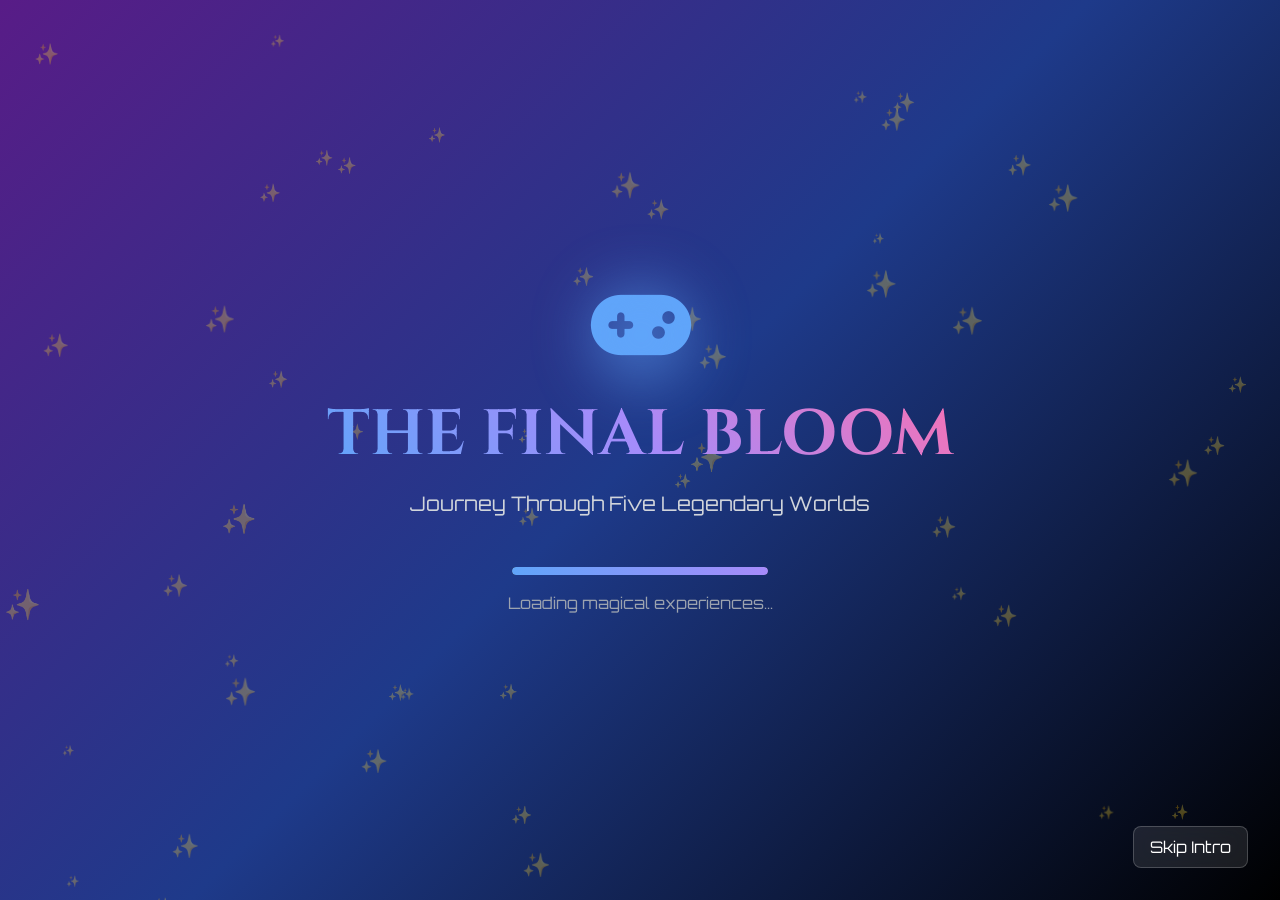
<file: index.html>
<!DOCTYPE html>
<html lang="en">
<head>
    <meta charset="UTF-8">
    <meta name="viewport" content="width=device-width, initial-scale=1.0">
    <title>THE FINAL BLOOM</title>
    
    <!-- Bootstrap CSS -->
    <link href="https://cdn.jsdelivr.net/npm/bootstrap@5.3.0/dist/css/bootstrap.min.css" rel="stylesheet">
    
    <!-- Google Fonts -->
    <link href="https://fonts.googleapis.com/css2?family=Cinzel:wght@400;500;600;700&family=Orbitron:wght@400;500;700;900&display=swap" rel="stylesheet">
    
    <!-- Font Awesome for icons -->
    <link rel="stylesheet" href="https://cdnjs.cloudflare.com/ajax/libs/font-awesome/6.4.0/css/all.min.css">
    
    <!-- Custom CSS -->
    <link rel="stylesheet" href="main.css">
</head>
<body>
    <!-- Cinematic Intro -->
    <div id="cinematicIntro" class="cinematic-intro">
        <div class="intro-particles"></div>
        <div class="intro-content">
            <div class="intro-logo">
                <i class="fas fa-gamepad intro-icon"></i>
                <div class="logo-glow"></div>
            </div>
            <div class="intro-title">
                <h1>THE FINAL BLOOM</h1>
                <p>Journey Through Five Legendary Worlds</p>
            </div>
            <div class="intro-loading">
                <div class="loading-bar">
                    <div class="loading-progress"></div>
                </div>
                <p>Loading magical experiences...</p>
            </div>
        </div>
        <button class="skip-btn" onclick="skipIntro()">Skip Intro</button>
    </div>

    <!-- Main Game Interface -->
    <div id="gameInterface" class="game-interface d-none">
        <!-- Custom Cursor -->
        <div id="customCursor" class="custom-cursor">
            <div class="cursor-dot"></div>
        </div>
        
        <!-- Particle System -->
        <div id="particleSystem" class="particle-system"></div>
        
        <!-- HUD Overlay -->
        <div class="hud-overlay">
            <div class="container-fluid">
                <div class="row align-items-center py-3">
                    <div class="col-md-4">
                        <h2 class="game-title mb-0">THE FINAL BLOOM</h2>
                    </div>
                    <div class="col-md-4 text-center">
                        <div class="hud-stats">
                            <span class="stat-item">
                                <i class="fas fa-crosshairs text-primary"></i>
                                Chapter <span id="currentChapter">1</span>/<span id="totalChapters">5</span>
                            </span>
                            <span class="stat-item">
                                <i class="fas fa-bolt text-warning"></i>
                                <span id="unlockedLevels">2</span>/<span id="totalLevels">25</span> Levels
                            </span>
                            <span class="stat-item">
                                <i class="fas fa-trophy text-success"></i>
                                <span id="achievementCount">0</span> Achievements
                            </span>
                        </div>
                    </div>
                    <div class="col-md-4 text-end">
                        <div class="progress-container">
                            <div class="progress hud-progress">
                                <div id="overallProgress" class="progress-bar bg-gradient" style="width: 8%"></div>
                            </div>
                            <span id="progressText" class="progress-text">8%</span>
                        </div>
                        <button class="btn btn-outline-light btn-sm ms-3" onclick="openSettings()">
                            <i class="fas fa-cog"></i>
                        </button>
                    </div>
                </div>
            </div>
        </div>

        <!-- Main Content -->
        <div class="main-content">
            <div class="container-fluid h-100">
                <div class="row h-100">
                    <!-- Chapters Panel -->
                    <div class="col-md-4 chapters-panel">
                        <div class="panel-content">
                            <div class="panel-header">
                                <h3 class="panel-title">Chapters</h3>
                                <p class="panel-subtitle">Choose your destiny</p>
                            </div>
                            <div id="chaptersContainer" class="chapters-container">
                                <!-- Chapters will be populated by JavaScript -->
                            </div>
                        </div>
                    </div>

                    <!-- Levels Panel -->
                    <div class="col-md-8 levels-panel">
                        <div class="panel-content">
                            <div class="panel-header">
                                <h3 id="chapterTitle" class="chapter-title">Whispers of the Woods</h3>
                                <p class="chapter-subtitle">Choose your challenge and begin the adventure</p>
                            </div>
                            <div id="levelsContainer" class="levels-container">
                                <!-- Levels will be populated by JavaScript -->
                            </div>
                        </div>
                    </div>
                </div>
            </div>
        </div>
    </div>

    <!-- Chapter Modal -->
    <div id="chapterModal" class="modal fade" tabindex="-1">
        <div class="modal-dialog modal-lg modal-dialog-centered">
            <div class="modal-content chapter-modal-content">
                <div class="modal-header border-0">
                    <button type="button" class="btn-close btn-close-white" data-bs-dismiss="modal"></button>
                </div>
                <div class="modal-body text-center">
                    <div class="chapter-modal-icon mb-4">
                        <span id="modalChapterIcon" class="modal-icon">🌲</span>
                        <div class="icon-glow"></div>
                    </div>
                    <h2 id="modalChapterTitle" class="modal-chapter-title mb-4">Whispers of the Woods</h2>
                    <div class="star-rating mb-4">
                        <i class="fas fa-star text-warning"></i>
                        <i class="fas fa-star text-warning"></i>
                        <i class="fas fa-star text-warning"></i>
                        <i class="fas fa-star text-warning"></i>
                        <i class="fas fa-star text-warning"></i>
                    </div>
                    <p id="modalChapterDescription" class="chapter-description mb-4">
                        Enter the mystical forest where ancient secrets whisper through emerald leaves.
                    </p>
                    <div class="row mb-4">
                        <div class="col-6">
                            <div class="feature-box">
                                <i class="fas fa-sparkles text-warning mb-2"></i>
                                <h6 class="text-white">Unique Gameplay</h6>
                                <small class="text-white">Each level offers a distinct gaming experience</small>
                            </div>
                        </div>
                        <div class="col-6">
                            <div class="feature-box">
                                <i class="fas fa-star text-primary mb-2"></i>
                                <h6 class="text-white">Progressive Difficulty</h6>
                                <small class="text-white">Challenges increase as you advance</small>
                            </div>
                        </div>
                    </div>
                    <button id="beginJourneyBtn" class="btn btn-primary btn-lg px-5" data-bs-dismiss="modal" >
                        Begin Journey
                    </button>
                </div>
            </div>
        </div>
    </div>

    <!-- Settings Modal -->
    <div id="settingsModal" class="modal fade" tabindex="-1">
        <div class="modal-dialog modal-dialog-centered">
            <div class="modal-content settings-modal-content">
                <div class="modal-header border-0">
                    <h5 class="modal-title text-white">Settings</h5>
                    <button type="button" class="btn-close btn-close-white" data-bs-dismiss="modal"></button>
                </div>
                <div class="modal-body">
                    <!-- Audio Settings -->
                    <div class="settings-section">
                        <h6 class="settings-title">
                            <i class="fas fa-volume-up text-primary me-2"></i>
                            Audio
                        </h6>
                        <div class="setting-item">
                            <span>Sound Effects</span>
                            <div class="form-check form-switch">
                                <input class="form-check-input" type="checkbox" id="soundToggle" checked>
                            </div>
                        </div>
                        <div class="setting-item">
                            <span>Background Music</span>
                            <div class="form-check form-switch">
                                <input class="form-check-input" type="checkbox" id="musicToggle" checked>
                            </div>
                        </div>
                    </div>

                    <!-- Graphics Settings -->
                    <div class="settings-section">
                        <h6 class="settings-title">
                            <i class="fas fa-desktop text-success me-2"></i>
                            Graphics
                        </h6>
                        <div class="setting-item">
                            <span>Particle Quality</span>
                            <select class="form-select form-select-sm" id="particleQuality">
                                <option value="low">Low</option>
                                <option value="medium">Medium</option>
                                <option value="high" selected>High</option>
                                <option value="ultra">Ultra</option>
                            </select>
                        </div>
                        <div class="setting-item">
                            <span>Animation Speed</span>
                            <select class="form-select form-select-sm" id="animationSpeed">
                                <option value="slow">Slow</option>
                                <option value="normal" selected>Normal</option>
                                <option value="fast">Fast</option>
                            </select>
                        </div>
                    </div>

                    <!-- Accessibility -->
                    <div class="settings-section">
                        <h6 class="settings-title">
                            <i class="fas fa-palette text-info me-2"></i>
                            Accessibility
                        </h6>
                        <button class="btn btn-outline-secondary btn-sm w-100 mb-2">High Contrast Mode</button>
                        <button class="btn btn-outline-secondary btn-sm w-100">Reduce Motion</button>
                    </div>

                    <!-- Performance -->
                    <div class="settings-section">
                        <h6 class="settings-title">
                            <i class="fas fa-bolt text-warning me-2"></i>
                            Performance
                        </h6>
                        <button class="btn btn-danger btn-sm w-100" onclick="clearCache()">Clear Cache</button>
                    </div>
                </div>
                <div class="modal-footer border-0 text-center">
                    <small class="text-muted">Version 1.0.0 • Made with ❤️ for adventurers</small>
                </div>
            </div>
        </div>
    </div>

    <!-- Achievement Notifications Container -->
    <div id="achievementNotifications" class="achievement-notifications"></div>

    <!-- Bootstrap JS -->
    <script src="https://cdn.jsdelivr.net/npm/bootstrap@5.3.0/dist/js/bootstrap.bundle.min.js"></script>
    
    <!-- Game Scripts -->
    <script src="gameData.js"></script>
    <script src="achievements.js"></script>
    <script src="particles.js"></script>
    <script src="cursor.js"></script>
    <script src="main.js"></script>

    <script>
    // Ensure Chapter 1, Level 1 is unlocked for new players if no progress is saved.
    const firstLevel = document.querySelector('[data-chapter="1"][data-level="1"]');
    if (firstLevel) {
        // You only need to remove the 'locked' class here.
        firstLevel.classList.remove('locked');
        firstLevel.disabled = false;
    }
    </script>
</body>
</html>
</file>
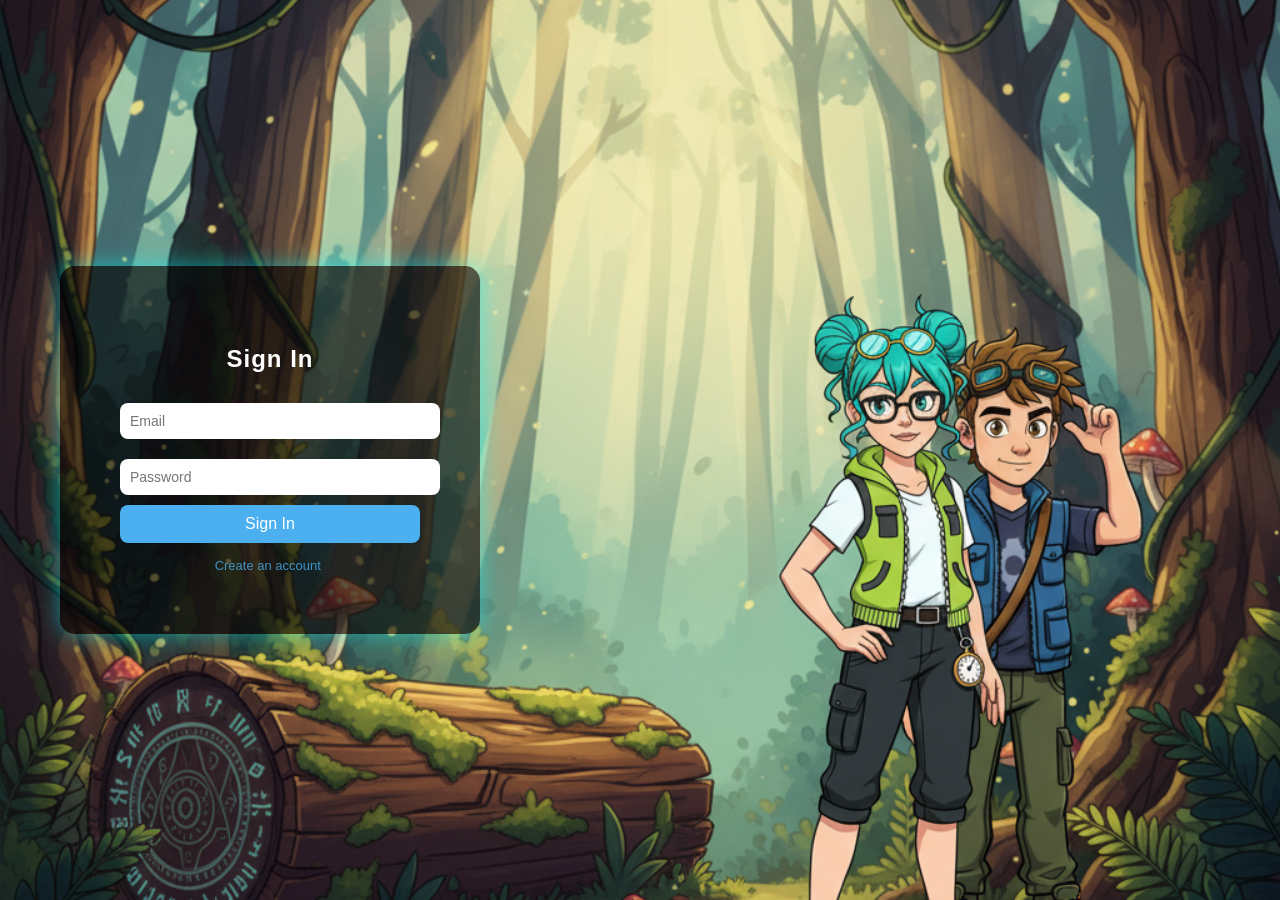
<file: indexlogin.html>
<!DOCTYPE html>
<html lang="en">
<head>
  <meta charset="UTF-8">
  <meta name="viewport" content="width=device-width, initial-scale=1.0">
  <title>Fantasy Login</title>
  <link rel="stylesheet" href="style fp.css">


</head>
<body>

<div class="particles"></div>

<!-- Login Container -->
<div class="login-container">
  <h2 id="formTitle">Sign In</h2>

  <!-- Sign In Form -->
  <!-- <form id="signInForm" action="login.php" method="POST">
   
    <input type="email" placeholder="Email" required>
    <input type="password" name="password" placeholder="Password" required>
    <button type="submit" name="submit" placeholder="Submit">Sign In</button>
    <a href="#" id="toSignUp">Create an account</a>
  </form> -->

  <!-- Sign Up Form -->
  <!-- <form id="signUpForm" action="signup.php" method="POST" style="display: none;">
    <input type="text" name="username" placeholder="Username" required>
    <input type="email" name="email" placeholder="Email">
    <input type="password" name="password" placeholder="Password" required>
   
    <button type="submit" name="submit" placeholder="Submit">Sign Up</button>
    <a href="#" id="toSignIn">Already have an account? Sign In</a>
  </form> -->


  <!-- Sign In Form -->
<form id="signInForm" action="login.php" method="POST">
    <input type="email" name="email" placeholder="Email" required>
    <input type="password" name="password" placeholder="Password" required>
    <button type="submit" name="submit">Sign In</button>
    <a href="#" id="toSignUp">Create an account</a>
    <a href="indexmain.html"></a>
</form>

<!-- Sign Up Form -->
<form id="signUpForm" action="signup.php" method="POST" style="display: none;">
    <input type="text" name="username" placeholder="Username" required>
    <input type="email" name="email" placeholder="Email" required>
    <input type="password" name="password" placeholder="Password" required>
    <button type="submit" name="submit">Sign Up</button>
    <a href="#" id="toSignIn">Already have an account? Sign In</a>
    <a href="indexmain.html"></a>
</form>

</div>

<script src="script fp.js"></script>
</body>
</html>
</file>
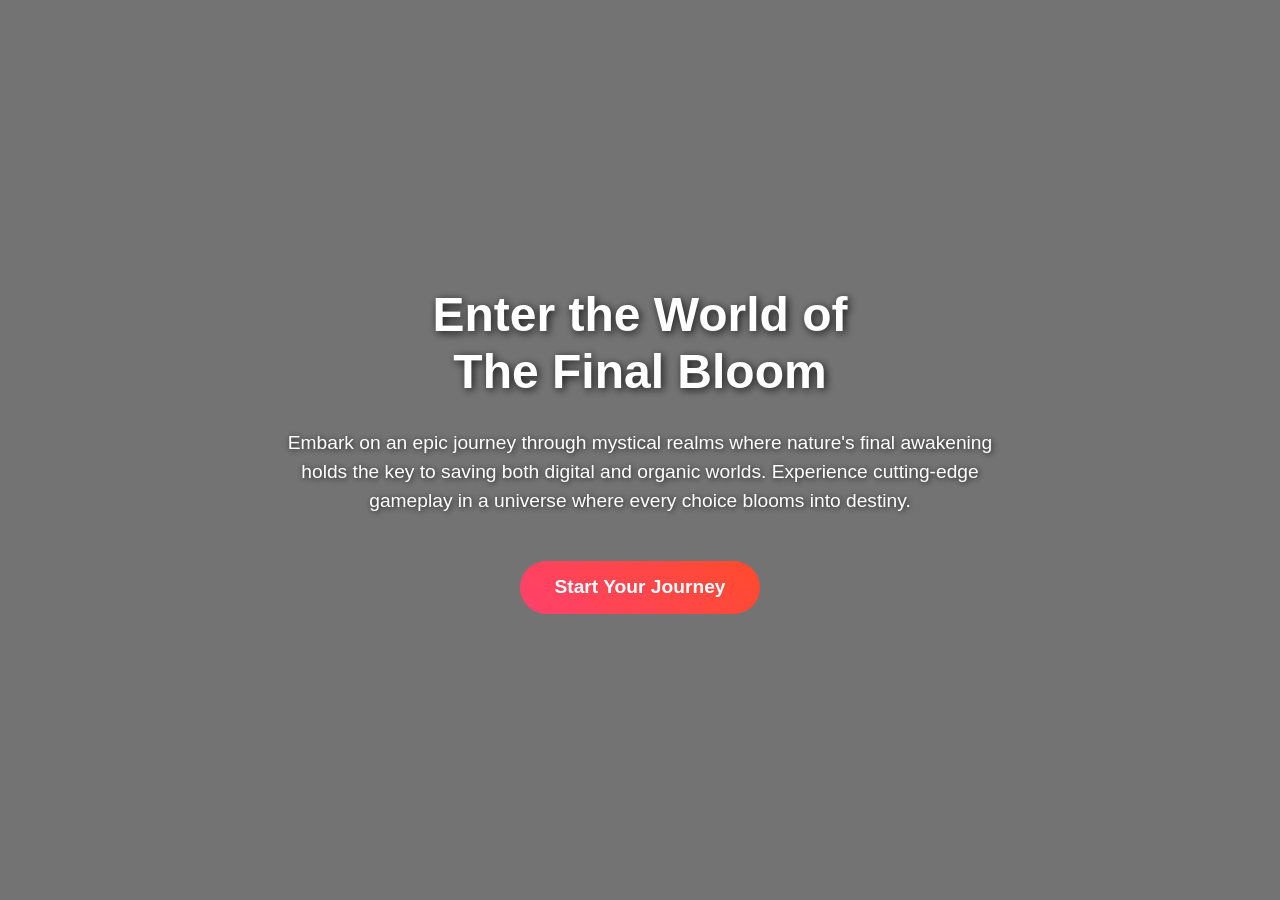
<file: landing.html>
<!DOCTYPE html>
<html lang="en">
<head>
  <meta charset="UTF-8" />
  <meta name="viewport" content="width=device-width, initial-scale=1.0" />
  <title>The Final Bloom - Landing Page</title>

  <!-- Bootstrap CSS -->
  <link href="https://cdn.jsdelivr.net/npm/bootstrap@5.3.0/dist/css/bootstrap.min.css" rel="stylesheet">
  
  <!-- Swiper CSS -->
  <link rel="stylesheet" href="https://cdn.jsdelivr.net/npm/swiper@9/swiper-bundle.min.css" />

  <style>
    /* Fullscreen swiper background */
    html, body {
      height: 100%;
      margin: 0;
      padding: 0;
      font-family: 'Poppins', sans-serif;
      overflow: hidden;
    }
    .swiper {
      position: absolute;
      width: 100%;
      height: 100%;
      z-index: -1;
    }
    .swiper-slide {
      background-size: cover;
      background-position: center;
    }
    /* Overlay for dark effect */
    .overlay {
      position: absolute;
      top: 0;
      left: 0;
      width: 100%;
      height: 100%;
      background: rgba(0, 0, 0, 0.55);
      z-index: 1;
    }
    /* Centered content */
    .content {
      position: relative;
      z-index: 2;
      height: 100%;
      display: flex;
      flex-direction: column;
      justify-content: center;
      align-items: center;
      text-align: center;
      padding: 0 20px;
      color: #fff;
    }
    .content h1 {
      font-size: 3rem;
      font-weight: 700;
      text-shadow: 2px 2px 8px rgba(0,0,0,0.8);
      animation: fadeInDown 1.5s ease-out;
    }
    .content p {
      font-size: 1.2rem;
      max-width: 750px;
      margin-top: 20px;
      text-shadow: 1px 1px 6px rgba(0,0,0,0.8);
      animation: fadeInUp 2s ease-out;
    }
    .content .btn-custom {
      margin-top: 30px;
      padding: 12px 35px;
      font-size: 1.2rem;
      font-weight: 600;
      background: linear-gradient(45deg, #ff416c, #ff4b2b);
      border: none;
      border-radius: 50px;
      color: white;
      transition: 0.3s ease;
      animation: fadeInUp 2.5s ease-out;
    }
    .content .btn-custom:hover {
      transform: scale(1.05);
      box-shadow: 0 0 15px rgba(255, 75, 43, 0.7);
    }
    /* Animations */
    @keyframes fadeInDown {
      from { opacity: 0; transform: translateY(-30px); }
      to { opacity: 1; transform: translateY(0); }
    }
    @keyframes fadeInUp {
      from { opacity: 0; transform: translateY(30px); }
      to { opacity: 1; transform: translateY(0); }
    }
    /* Responsive */
    @media (max-width: 768px) {
      .content h1 { font-size: 2rem; }
      .content p { font-size: 1rem; }
    }
  </style>
</head>
<body>

  <!-- Swiper background -->
  <div class="swiper mySwiper">
    <div class="swiper-wrapper">
      <div class="swiper-slide" style="background-image:url('https://i.pinimg.com/736x/f6/2b/df/f62bdf7529e46caf782c8bf4c074e663.jpg')"></div>
      <div class="swiper-slide" style="background-image:url('https://i.pinimg.com/1200x/1e/9c/30/1e9c3018249738243996b4aae4d69e49.jpg')"></div>
      <div class="swiper-slide" style="background-image:url('https://i.pinimg.com/1200x/7c/85/e0/7c85e07e7d6ee504d7eb2df4c397b2d6.jpg')"></div>
      <div class="swiper-slide" style="background-image:url('https://i.pinimg.com/1200x/b0/b5/32/b0b5328850ec9e8fd240289f1a9bc0e1.jpg')"></div>
      <div class="swiper-slide" style="background-image:url('https://i.pinimg.com/1200x/67/6d/ce/676dce6019b304c48fc7864dff1424cd.jpg')"></div>
    </div>
  </div>

  <!-- Overlay -->
  <div class="overlay"></div>

  <!-- Content -->
 <div class="content">
    <h1>Enter the World of <br><span class="final-bloom-span">The Final Bloom</span></h1>
    <p>Embark on an epic journey through mystical realms where nature's final awakening holds the key to saving both digital and organic worlds. Experience cutting-edge gameplay in a universe where every choice blooms into destiny.</p>

    <button class="btn btn-custom" onclick="window.location.href='signinup.html'">
        Start Your Journey
    </button>
    <!-- <button class="btn btn-custom" onclick="window.location.href='\thefinalbloom\signinup.html'">
    Start Your Journey
</button> -->
<!-- <div class="content">
    <a href="signinup.html" style="text-decoration: none;">
        <button class="btn btn-custom">
            Start Your Journey
        </button>
    </a>
</div> -->
</div>

  <!-- Bootstrap JS -->
  <script src="https://cdn.jsdelivr.net/npm/bootstrap@5.3.0/dist/js/bootstrap.bundle.min.js"></script>
  
  <!-- Swiper JS -->
  <script src="https://cdn.jsdelivr.net/npm/swiper@9/swiper-bundle.min.js"></script>
  <script>
    var swiper = new Swiper(".mySwiper", {
      loop: true,
      autoplay: {
        delay: 1500,
        disableOnInteraction: false,
      },
      effect: "fade",
      speed: 1500
    });
  </script>
</body>
</html>
</file>
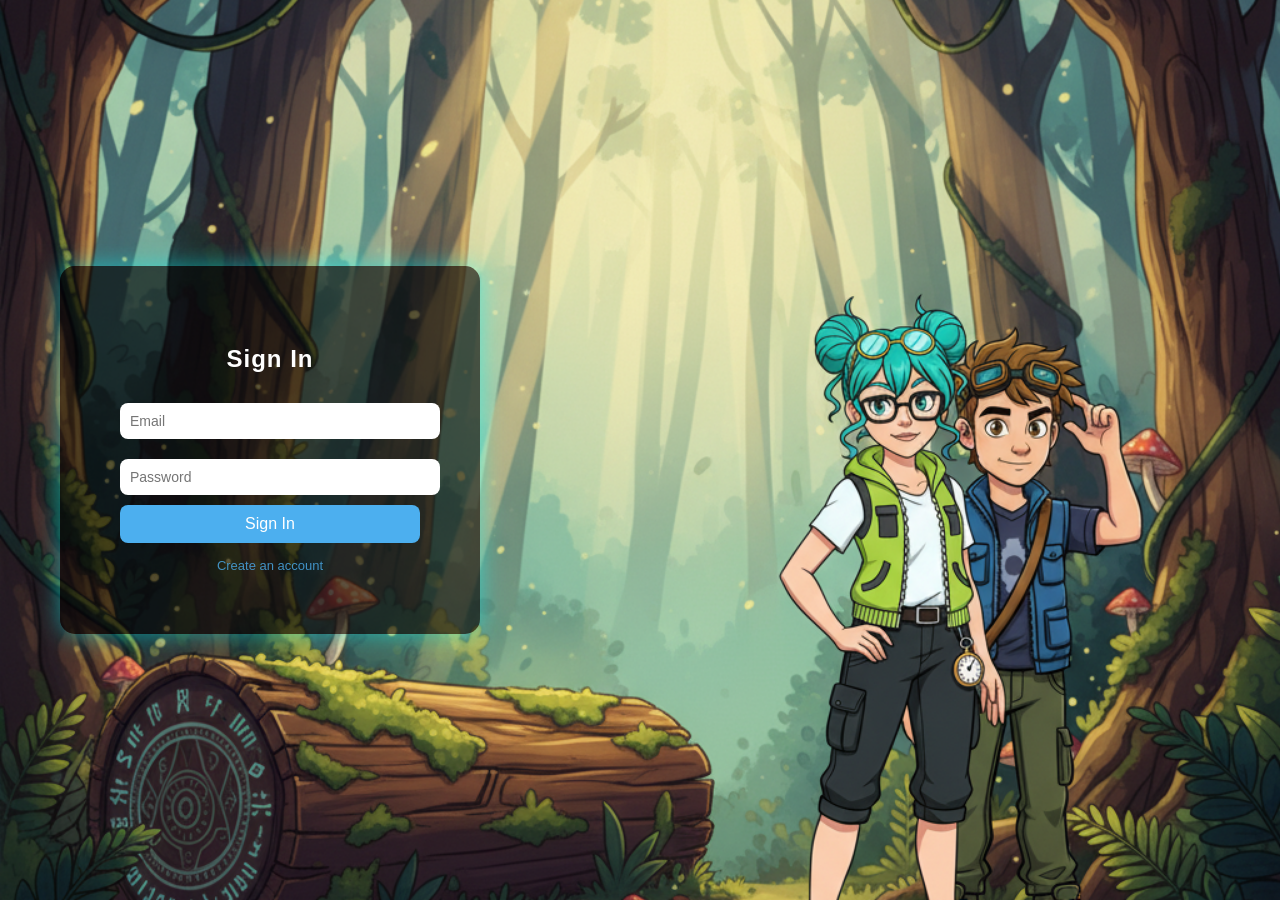
<file: signinup.html>
<!DOCTYPE html>
<html lang="en">
<head>
  <meta charset="UTF-8">
  <meta name="viewport" content="width=device-width, initial-scale=1.0">
  <title>Fantasy Login</title>
  <link rel="stylesheet" href="style fp.css">


</head>
<body>

<div class="particles"></div>

<!-- Login Container -->
<div class="login-container">
  <h2 id="formTitle">Sign In</h2>

   <!-- Sign In Form -->
<form id="signInForm" action="login.php" method="POST">
    <input type="email" name="email" placeholder="Email" required>
    <input type="password" name="password" placeholder="Password" required>
    <button type="submit" name="submit">Sign In</button>
    <a href="" id="toSignUp">Create an account</a>
</form>

<!-- Sign Up Form -->
<form id="signUpForm" action="signup.php" method="POST" style="display: none;">
    <input type="text" name="username" placeholder="Username" required pattern="^[A-Za-z][A-Za-z0-9_]*" title="Username must start with a letter and can contain letters, numbers, and underscores." required>
    <input type="email" name="email" placeholder="Email" required>
    <input type="password" name="password" placeholder="Password" required>
    <button type="submit" name="submit">Sign Up</button>
    <a href="" id="toSignIn">Already have an account? Sign In</a>
   
</form>

</div>

<script src="script fp.js"></script>
</body>
</html>
</file>
<file: main.css>
/* Import Google Fonts */
@import url('https://fonts.googleapis.com/css2?family=Cinzel:wght@400;500;600;700&family=Orbitron:wght@400;500;700;900&display=swap');

/* CSS Variables for theming */
:root {
    --woods-primary: #10b981;
    --woods-secondary: #059669;
    --woods-accent: #34d399;
    
    --cosmica-primary: #8b5cf6;
    --cosmica-secondary: #7c3aed;
    --cosmica-accent: #a78bfa;
    
    --dark-primary: #ef4444;
    --dark-secondary: #dc2626;
    --dark-accent: #f87171;
    
    --depth-primary: #06b6d4;
    --depth-secondary: #0891b2;
    --depth-accent: #67e8f9;
    
    --mechana-primary: #f97316;
    --mechana-secondary: #ea580c;
    --mechana-accent: #fb923c;
}

/* Global Styles */
* {
    cursor: none !important;
    box-sizing: border-box;
}

body {
    margin: 0;
    padding: 0;
    overflow: hidden;
    font-family: 'Orbitron', monospace;
    background: #000;
}

/* Cinematic Intro Styles */
.cinematic-intro {
    position: fixed;
    top: 0;
    left: 0;
    width: 100vw;
    height: 100vh;
    background: linear-gradient(135deg, #581c87, #1e3a8a, #000);
    display: flex;
    align-items: center;
    justify-content: center;
    z-index: 1000;
    overflow: hidden;
}

.intro-particles {
    position: absolute;
    top: 0;
    left: 0;
    width: 100%;
    height: 100%;
    pointer-events: none;
}

.intro-content {
    text-align: center;
    z-index: 10;
    position: relative;
}

.intro-logo {
    position: relative;
    margin-bottom: 2rem;
    opacity: 0;
    transform: scale(0.5);
    animation: logoAppear 1s ease-out 0.5s forwards;
}

.intro-icon {
    font-size: 5rem;
    color: #60a5fa;
    animation: spinSlow 3s linear infinite;
}

.logo-glow {
    position: absolute;
    top: 0;
    left: 50%;
    transform: translateX(-50%);
    width: 100px;
    height: 100px;
    background: #60a5fa;
    border-radius: 50%;
    filter: blur(30px);
    opacity: 0.5;
    animation: pulse 2s ease-in-out infinite;
}

.intro-title {
    opacity: 0;
    transform: translateY(20px);
    animation: titleAppear 1s ease-out 1.5s forwards;
}

.intro-title h1 {
    font-size: 4rem;
    font-family: 'Cinzel', serif;
    font-weight: 700;
    background: linear-gradient(45deg, #60a5fa, #a78bfa, #f472b6);
    -webkit-background-clip: text;
    -webkit-text-fill-color: transparent;
    background-clip: text;
    margin-bottom: 1rem;
}

.intro-title p {
    font-size: 1.25rem;
    color: #d1d5db;
    margin: 0;
}

.intro-loading {
    margin-top: 3rem;
    opacity: 0;
    animation: loadingAppear 1s ease-out 2.5s forwards;
}

.loading-bar {
    width: 16rem;
    height: 8px;
    background: #374151;
    border-radius: 4px;
    margin: 0 auto 1rem;
    overflow: hidden;
}

.loading-progress {
    height: 100%;
    background: linear-gradient(90deg, #60a5fa, #a78bfa);
    border-radius: 4px;
    width: 0;
    animation: loadingProgress 3s ease-out forwards;
}

.intro-loading p {
    color: #9ca3af;
    margin: 0;
}

.skip-btn {
    position: absolute;
    bottom: 2rem;
    right: 2rem;
    background: rgba(255, 255, 255, 0.1);
    border: 1px solid rgba(255, 255, 255, 0.2);
    color: white;
    padding: 0.5rem 1rem;
    border-radius: 0.5rem;
    backdrop-filter: blur(10px);
    transition: all 0.3s ease;
}

.skip-btn:hover {
    background: rgba(255, 255, 255, 0.2);
    color: white;
}

/* Game Interface Styles */
.game-interface {
    position: fixed;
    top: 0;
    left: 0;
    width: 100vw;
    height: 100vh;
    transition: all 1s ease;
}

/* Custom Cursor */
.custom-cursor {
    position: fixed;
    top: 0;
    left: 0;
    width: 24px;
    height: 24px;
    pointer-events: none;
    z-index: 9999;
    transition: transform 0.1s ease;
}

.cursor-dot {
    width: 100%;
    height: 100%;
    border: 2px solid #a78bfa;
    border-radius: 50%;
    background: rgba(167, 139, 250, 0.2);
    backdrop-filter: blur(5px);
    position: relative;
}

.cursor-dot::after {
    content: '';
    position: absolute;
    top: 50%;
    left: 50%;
    transform: translate(-50%, -50%);
    width: 8px;
    height: 8px;
    background: #a78bfa;
    border-radius: 50%;
    animation: pulse 2s ease-in-out infinite;
}

.cursor-trail {
    position: fixed;
    width: 4px;
    height: 4px;
    background: rgba(167, 139, 250, 0.6);
    border-radius: 50%;
    pointer-events: none;
    z-index: 9998;
    animation: trailFade 0.5s ease-out forwards;
}

/* Particle System */
.particle-system {
    position: fixed;
    top: 0;
    left: 0;
    width: 100%;
    height: 100%;
    pointer-events: none;
    z-index: 1;
}

.particle {
    position: absolute;
    pointer-events: none;
    opacity: 0.3;
    animation: float 6s ease-in-out infinite;
}

/* HUD Overlay */
.hud-overlay {
    position: fixed;
    top: 0;
    left: 0;
    right: 0;
    background: rgba(0, 0, 0, 0.2);
    backdrop-filter: blur(10px);
    border-bottom: 1px solid rgba(255, 255, 255, 0.1);
    z-index: 40;
}

.game-title {
    font-family: 'Cinzel', serif;
    font-weight: 700;
    background: linear-gradient(45deg, #a78bfa, #60a5fa);
    -webkit-background-clip: text;
    -webkit-text-fill-color: transparent;
    background-clip: text;
    font-size: 1.5rem;
}

.hud-stats {
    display: flex;
    justify-content: center;
    gap: 2rem;
}

.stat-item {
    color: white;
    font-size: 0.875rem;
    display: flex;
    align-items: center;
    gap: 0.5rem;
}

.progress-container {
    display: flex;
    align-items: center;
    gap: 0.75rem;
}

.hud-progress {
    width: 8rem;
    height: 8px;
    background: #374151;
}

.progress-text {
    color: white;
    font-family: 'Orbitron', monospace;
    font-size: 0.875rem;
    min-width: 2rem;
}

.bg-gradient {
    background: linear-gradient(90deg, #a78bfa, #60a5fa) !important;
}

/* Main Content */
.main-content {
    position: absolute;
    top: 80px;
    left: 0;
    right: 0;
    bottom: 0;
    overflow: hidden;
}

/* Panels */
.chapters-panel {
    background: rgba(0, 0, 0, 0.2);
    backdrop-filter: blur(10px);
    border-right: 1px solid rgba(255, 255, 255, 0.1);
    height: 100%;
    overflow-y: auto;
}

.levels-panel {
    height: 100%;
    overflow-y: auto;
    padding: 2rem;
}

.panel-content {
    padding: 2rem;
    height: 100%;
}

.panel-header {
    margin-bottom: 2rem;
}

.panel-title {
    font-family: 'Cinzel', serif;
    font-size: 2rem;
    font-weight: 700;
    color: white;
    margin-bottom: 0.5rem;
}

.panel-subtitle {
    color: #d1d5db;
    margin: 0;
}

.chapter-title {
    font-family: 'Cinzel', serif;
    font-size: 2.5rem;
    font-weight: 700;
    margin-bottom: 0.5rem;
}

.chapter-subtitle {
    color: #d1d5db;
    font-size: 1.125rem;
    margin: 0;
}

/* Chapter Cards */
.chapter-card {
    background: rgba(255, 255, 255, 0.1);
    border: 2px solid rgba(255, 255, 255, 0.2);
    border-radius: 0.75rem;
    padding: 1.5rem;
    margin-bottom: 1rem;
    cursor: pointer;
    transition: all 0.3s ease;
    position: relative;
    overflow: hidden;
}

.chapter-card:hover {
    background: rgba(255, 255, 255, 0.2);
    border-color: rgba(255, 255, 255, 0.3);
    transform: translateY(-2px);
}

.chapter-card.active {
    border-color: currentColor;
    box-shadow: 0 0 20px rgba(167, 139, 250, 0.3);
}

.chapter-card.locked {
    background: rgba(75, 85, 99, 0.5);
    border-color: rgba(107, 114, 128, 0.5);
    cursor: not-allowed;
}

.chapter-card.locked .chapter-icon,
.chapter-card.locked .chapter-info {
    opacity: 0.5;
    filter: grayscale(100%);
}

.chapter-content {
    display: flex;
    align-items: center;
    gap: 1rem;
}

.chapter-icon {
    font-size: 2.5rem;
    flex-shrink: 0;
}

.chapter-info {
    flex: 1;
}

.chapter-name {
    font-size: 1.25rem;
    font-weight: 600;
    margin-bottom: 0.5rem;
    color: white;
}

.chapter-progress {
    display: flex;
    align-items: center;
    gap: 0.5rem;
    margin-bottom: 0.5rem;
}

.progress-text-small {
    font-size: 0.875rem;
    color: #d1d5db;
}

.chapter-progress-bar {
    flex: 1;
    height: 8px;
    background: rgba(107, 114, 128, 0.5);
    border-radius: 4px;
    overflow: hidden;
}

.chapter-progress-fill {
    height: 100%;
    background: #6b7280;
    border-radius: 4px;
    transition: all 0.5s ease;
}

.lock-icon {
    position: absolute;
    top: 1rem;
    right: 1rem;
    color: #6b7280;
}

.completed-badge {
    color: #fbbf24;
    font-size: 0.875rem;
    font-weight: 600;
}

/* Level Cards */
.level-card {
    background: rgba(255, 255, 255, 0.1);
    border: 2px solid rgba(255, 255, 255, 0.2);
    border-radius: 0.75rem;
    padding: 1.5rem;
    margin-bottom: 1.5rem;
    cursor: pointer;
    transition: all 0.3s ease;
    position: relative;
    overflow: hidden;
}

.level-card:hover {
    background: rgba(255, 255, 255, 0.2);
    border-color: rgba(255, 255, 255, 0.3);
    transform: translateY(-2px);
}

.level-card.locked {
    background: rgba(75, 85, 99, 0.3);
    border-color: rgba(107, 114, 128, 0.3);
    cursor: not-allowed;
}

.level-card.locked .level-content {
    opacity: 0.5;
}

.level-card.next {
    border-color: #fbbf24;
    box-shadow: 0 0 20px rgba(251, 191, 36, 0.3);
    animation: nextLevelGlow 2s ease-in-out infinite;
}

.level-content {
    display: flex;
    align-items: center;
    justify-content: space-between;
}

.level-info {
    display: flex;
    align-items: center;
    gap: 1rem;
}

.level-status-icon {
    width: 48px;
    height: 48px;
    border-radius: 50%;
    display: flex;
    align-items: center;
    justify-content: center;
    font-size: 1.5rem;
    flex-shrink: 0;
}

.level-status-icon.completed {
    background: #10b981;
    color: white;
}

.level-status-icon.next {
    background: #fbbf24;
    color: white;
    animation: pulse 2s ease-in-out infinite;
}

.level-status-icon.locked {
    background: #6b7280;
    color: #9ca3af;
}

.level-details h5 {
    color: white;
    font-size: 1.25rem;
    font-weight: 600;
    margin-bottom: 0.5rem;
}

.level-meta {
    display: flex;
    align-items: center;
    gap: 0.75rem;
    font-size: 0.875rem;
}

.difficulty-easy { color: #10b981; }
.difficulty-medium { color: #fbbf24; }
.difficulty-hard { color: #ef4444; }

.level-type {
    color: #9ca3af;
}

.level-stars {
    display: flex;
    gap: 0.25rem;
    margin-top: 1rem;
}

.level-stars i {
    color: #6b7280;
    font-size: 1rem;
}

.level-stars i.filled {
    color: #fbbf24;
}

.next-badge {
    position: absolute;
    top: -8px;
    right: -8px;
    background: #fbbf24;
    color: #000;
    padding: 0.25rem 0.5rem;
    border-radius: 1rem;
    font-size: 0.75rem;
    font-weight: 700;
}

.completed-text {
    color: #10b981;
    font-weight: 600;
    font-size: 0.875rem;
}

/* Chapter Themes */
.theme-woods {
    background: linear-gradient(135deg, #064e3b, #065f46, #047857);
}

.theme-woods .chapter-title,
.theme-woods .chapter-name {
    color: #34d399;
}

.theme-woods .chapter-progress-fill {
    background: var(--woods-primary);
}

.theme-cosmica {
    background: linear-gradient(135deg, #581c87, #6b21a8, #7c2d92);
}

.theme-cosmica .chapter-title,
.theme-cosmica .chapter-name {
    color: #a78bfa;
}

.theme-cosmica .chapter-progress-fill {
    background: var(--cosmica-primary);
}

.theme-dark {
    background: linear-gradient(135deg, #7f1d1d, #991b1b, #000);
}

.theme-dark .chapter-title,
.theme-dark .chapter-name {
    color: #f87171;
}

.theme-dark .chapter-progress-fill {
    background: var(--dark-primary);
}

.theme-depth {
    background: linear-gradient(135deg, #164e63, #0e7490, #0891b2);
}

.theme-depth .chapter-title,
.theme-depth .chapter-name {
    color: #67e8f9;
}

.theme-depth .chapter-progress-fill {
    background: var(--depth-primary);
}

.theme-mechana {
    background: linear-gradient(135deg, #9a3412, #c2410c, #ea580c);
}

.theme-mechana .chapter-title,
.theme-mechana .chapter-name {
    color: #fb923c;
}

.theme-mechana .chapter-progress-fill {
    background: var(--mechana-primary);
}

/* Modal Styles */
.chapter-modal-content,
.settings-modal-content {
    background: linear-gradient(135deg, #1f2937, #111827, #000);
    border: 1px solid rgba(255, 255, 255, 0.2);
    border-radius: 1rem;
    color: white;
}

.chapter-modal-icon {
    position: relative;
    display: inline-block;
}

.modal-icon {
    font-size: 5rem;
    display: block;
}

.icon-glow {
    position: absolute;
    top: 50%;
    left: 50%;
    transform: translate(-50%, -50%);
    width: 80px;
    height: 80px;
    background: currentColor;
    border-radius: 50%;
    filter: blur(20px);
    opacity: 0.2;
    animation: pulse 2s ease-in-out infinite;
}

.modal-chapter-title {
    font-family: 'Cinzel', serif;
    font-size: 2.5rem;
    font-weight: 700;
}

.star-rating {
    display: flex;
    justify-content: center;
    gap: 0.25rem;
}

.chapter-description {
    font-size: 1.125rem;
    line-height: 1.6;
    color: #d1d5db;
}

.feature-box {
    background: rgba(255, 255, 255, 0.05);
    border-radius: 0.5rem;
    padding: 1rem;
    text-align: center;
}

.feature-box i {
    font-size: 1rem;
    display: block;
}

.feature-box h6 {
    margin-bottom: 0.5rem;
}

/* Settings Panel */
.settings-section {
    margin-bottom: 2rem;
    padding-bottom: 1.5rem;
    border-bottom: 1px solid rgba(255, 255, 255, 0.1);
}

.settings-section:last-child {
    border-bottom: none;
    margin-bottom: 0;
}

.settings-title {
    color: white;
    font-weight: 600;
    margin-bottom: 1rem;
    display: flex;
    align-items: center;
}

.setting-item {
    display: flex;
    justify-content: between;
    align-items: center;
    margin-bottom: 0.75rem;
    color: #d1d5db;
}

.setting-item span {
    flex: 1;
}

.form-select,
.form-check-input {
    background: #374151;
    border-color: #4b5563;
    color: white;
}

.form-select:focus,
.form-check-input:focus {
    border-color: #a78bfa;
    box-shadow: 0 0 0 0.2rem rgba(167, 139, 250, 0.25);
}

/* Achievement Notifications */
.achievement-notifications {
    position: fixed;
    top: 100px;
    right: 1rem;
    z-index: 50;
    max-width: 320px;
}

.achievement-notification {
    background: rgba(0, 0, 0, 0.8);
    backdrop-filter: blur(10px);
    border: 1px solid rgba(255, 255, 255, 0.2);
    border-radius: 0.75rem;
    padding: 1rem;
    margin-bottom: 0.5rem;
    transform: translateX(100%);
    opacity: 0;
    animation: slideInRight 0.5s ease-out forwards;
    box-shadow: 0 10px 25px rgba(0, 0, 0, 0.3);
}

.achievement-notification.discovery {
    border-color: rgba(96, 165, 250, 0.5);
    background: rgba(30, 58, 138, 0.2);
}

.achievement-notification.completion {
    border-color: rgba(251, 191, 36, 0.5);
    background: rgba(146, 64, 14, 0.2);
}

.achievement-notification.milestone {
    border-color: rgba(16, 185, 129, 0.5);
    background: rgba(6, 78, 59, 0.2);
}

.achievement-notification.special {
    border-color: rgba(167, 139, 250, 0.5);
    background: rgba(88, 28, 135, 0.2);
}

.achievement-header {
    display: flex;
    align-items: center;
    gap: 0.5rem;
    margin-bottom: 0.5rem;
}

.achievement-header h6 {
    color: white;
    font-weight: 600;
    font-size: 0.875rem;
    margin: 0;
}

.achievement-sparkle {
    color: #fbbf24;
    animation: pulse 1s ease-in-out infinite;
}

.achievement-title {
    color: white;
    font-weight: 600;
    margin-bottom: 0.25rem;
}

.achievement-description {
    color: #d1d5db;
    font-size: 0.875rem;
    line-height: 1.4;
    margin: 0;
}

.achievement-progress {
    height: 4px;
    background: #374151;
    border-radius: 2px;
    overflow: hidden;
    margin-top: 0.75rem;
}

.achievement-progress-bar {
    height: 100%;
    width: 0;
    border-radius: 2px;
    animation: progressFill 4s ease-out forwards;
}

.achievement-progress-bar.discovery { background: #60a5fa; }
.achievement-progress-bar.completion { background: #fbbf24; }
.achievement-progress-bar.milestone { background: #10b981; }
.achievement-progress-bar.special { background: #a78bfa; }

/* Ripple Effect */
.ripple-container {
    position: relative;
    overflow: hidden;
}

.ripple {
    position: absolute;
    border-radius: 50%;
    background: rgba(255, 255, 255, 0.2);
    pointer-events: none;
    animation: rippleEffect 0.6s linear;
}

/* Animations */
@keyframes logoAppear {
    to {
        opacity: 1;
        transform: scale(1);
    }
}

@keyframes titleAppear {
    to {
        opacity: 1;
        transform: translateY(0);
    }
}

@keyframes loadingAppear {
    to {
        opacity: 1;
    }
}

@keyframes loadingProgress {
    to {
        width: 100%;
    }
}

@keyframes spinSlow {
    from { transform: rotate(0deg); }
    to { transform: rotate(360deg); }
}

@keyframes pulse {
    0%, 100% { opacity: 0.5; transform: scale(1); }
    50% { opacity: 1; transform: scale(1.05); }
}

@keyframes float {
    0%, 100% { transform: translateY(0px) rotate(0deg); }
    25% { transform: translateY(-10px) rotate(90deg); }
    50% { transform: translateY(-20px) rotate(180deg); }
    75% { transform: translateY(-10px) rotate(270deg); }
}

@keyframes trailFade {
    to {
        opacity: 0;
        transform: scale(0);
    }
}

@keyframes slideInRight {
    to {
        transform: translateX(0);
        opacity: 1;
    }
}

@keyframes progressFill {
    to {
        width: 100%;
    }
}

@keyframes rippleEffect {
    0% {
        transform: scale(0);
        opacity: 0.5;
    }
    100% {
        transform: scale(4);
        opacity: 0;
    }
}

@keyframes nextLevelGlow {
    0%, 100% { box-shadow: 0 0 20px rgba(251, 191, 36, 0.3); }
    50% { box-shadow: 0 0 30px rgba(251, 191, 36, 0.6); }
}

/* Responsive Design */
@media (max-width: 768px) {
    .intro-title h1 {
        font-size: 2.5rem;
    }
    
    .panel-title {
        font-size: 1.5rem;
    }
    
    .chapter-title {
        font-size: 2rem;
    }
    
    .hud-stats {
        flex-direction: column;
        gap: 0.5rem;
    }
    
    .chapters-panel {
        border-right: none;
        border-bottom: 1px solid rgba(255, 255, 255, 0.1);
    }
    
    .main-content {
        top: 120px;
    }
}

/* Custom Scrollbar */
::-webkit-scrollbar {
    width: 8px;
}

::-webkit-scrollbar-track {
    background: rgba(0, 0, 0, 0.1);
}

::-webkit-scrollbar-thumb {
    background: rgba(255, 255, 255, 0.3);
    border-radius: 4px;
}

::-webkit-scrollbar-thumb:hover {
    background: rgba(255, 255, 255, 0.5);
}

/* Performance optimizations */
.gpu-accelerated {
    transform: translateZ(0);
    backface-visibility: hidden;
    perspective: 1000px;
}
</file>
<file: style fp.css>
body {
    margin: 0;
    padding: 0;
    font-family: 'Poppins', sans-serif;
    height: 100vh;
    display: flex;
    align-items: center;
    justify-content: flex-start;
    background: url("page.png") no-repeat center center/cover;
    overflow: hidden;
    padding-left: 60px;
}

/* Particle animation container */
.particles {
    position: absolute;
    top: 0;
    left: 0;
    width: 100%;
    height: 100%;
    pointer-events: none;
}

.particle {
    position: absolute;
    width: 4px;
    height: 4px;
    background: rgba(255, 255, 255, 0.8);
    border-radius: 50%;
    animation: floatUp linear infinite;
}

@keyframes floatUp {
    0% {
        transform: translateY(100vh) scale(0);
        opacity: 0;
    }
    50% {
        opacity: 1;
        transform: translateY(50vh) scale(1);
    }
    100% {
        transform: translateY(-10vh) scale(0);
        opacity: 0;
    }
}

.login-container {

   

    background: rgba(0, 0, 0, 0.6);
    padding: 60px;
    border-radius: 15px;
    box-shadow: 0 0 25px rgba(0, 255, 255, 0.5);
    color: white;
    text-align: center;
    width: 300px;
    position: relative;
    z-index: 2;
    animation: glowPulse 3s infinite alternate;
}

@keyframes glowPulse {
    0% { box-shadow: 0 0 15px rgba(0, 255, 255, 0.4); }
    100% { box-shadow: 0 0 35px rgba(0, 255, 255, 0.8); }
}

.login-container h2 {
    margin-bottom: 20px;
    font-size: 24px;
    letter-spacing: 1px;
}

.login-container input {
    width: 100%;
    padding: 10px;
    margin: 10px 0;
    border: none;
    border-radius: 8px;
    font-size: 14px;
}

.login-container button {
    width: 100%;
    padding: 10px;
    background: #4cafef;
    border: none;
    border-radius: 8px;
    font-size: 16px;
    color: white;
    cursor: pointer;
    transition: background 0.3s;
}

.login-container button:hover {
    background: #3697d0;
}

.login-container a {
    color: #fff;
    font-size: 12px;
    text-decoration: none;
    display: block;
    margin-top: 10px;
    opacity: 0.8;
}

/* Toggle link styles */
.login-container a {
    color: #4cafef;
    font-size: 13px;
    margin-top: 15px;
    display: inline-block;
    cursor: pointer;
    transition: color 0.3s ease;
}

.login-container a:hover {
    color: #00ffff;
}
</file>
